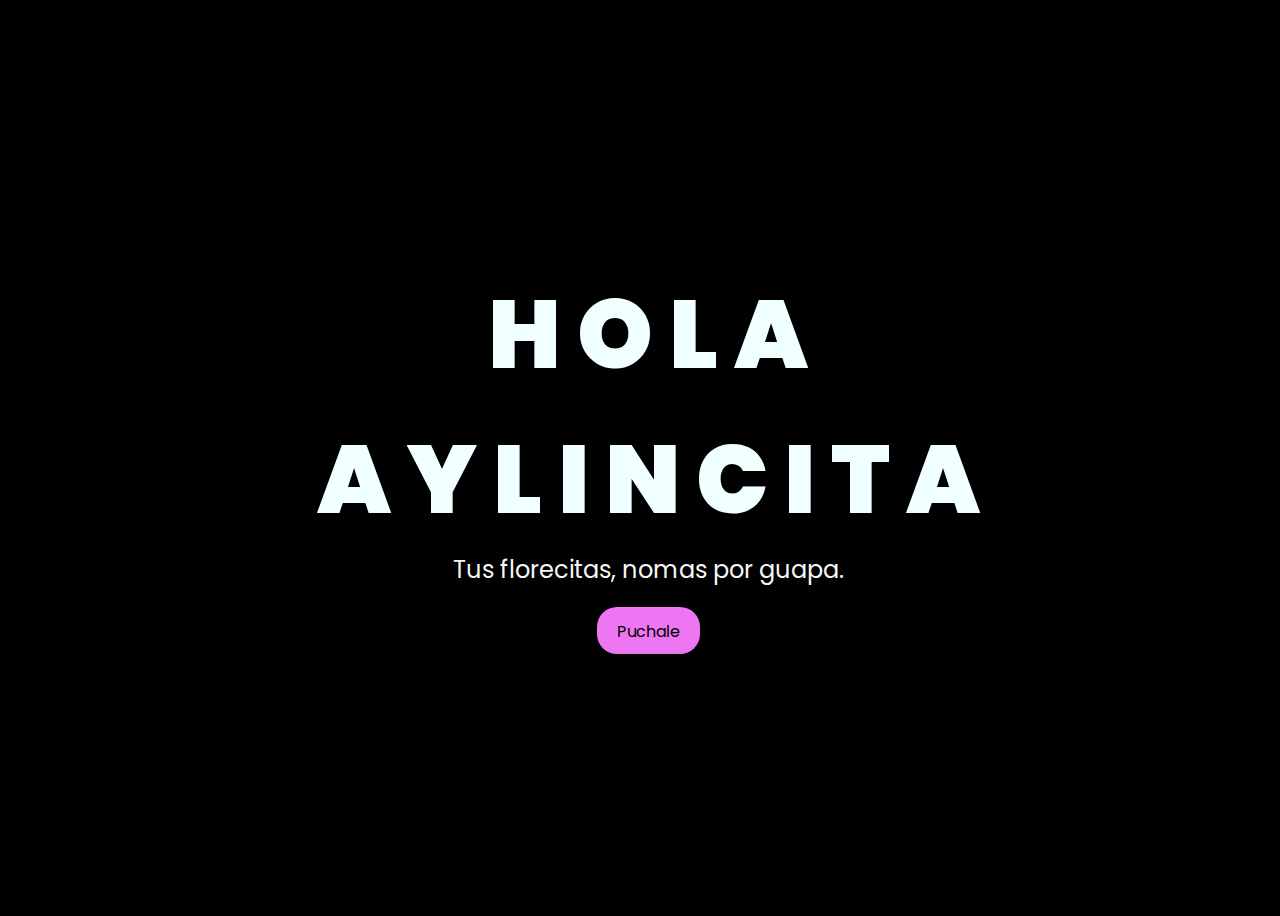
<file: index.html>
<!DOCTYPE html>
<html lang="en">
<head>
    <meta charset="UTF-8">
    <meta http-equiv="X-UA-Compatible" content="IE=edge">
    <meta name="viewport" content="width=device-width, initial-scale=1.0">
    <link rel="stylesheet" href="css/style.css">
    <link rel="icon" href="img/flowers.png" type="image/x-icon">

    <title>FLORES</title>
</head>
<body>
    <div class="greetings">

        <span>H</span>
        <span>O</span>
        <span>L</span>
        <span>A</span>
        
    </div>
    <div class="greetings">
        <span>A</span>
        <span>Y</span>
        <span>L</span>
        <span>I</span>
        <span>N</span>
        <span>C</span>
        <span>I</span>
        <span>T</span>
        <span>A</span>
      
    </div>
    <div class="description">
        <span>Tus florecitas, nomas por guapa.</span>
    </div>
    <div class="button">
        <button>
            <a href="FLORES.html">Puchale</a>
        </button>
        
    </div>
</body>
</html>
</file>
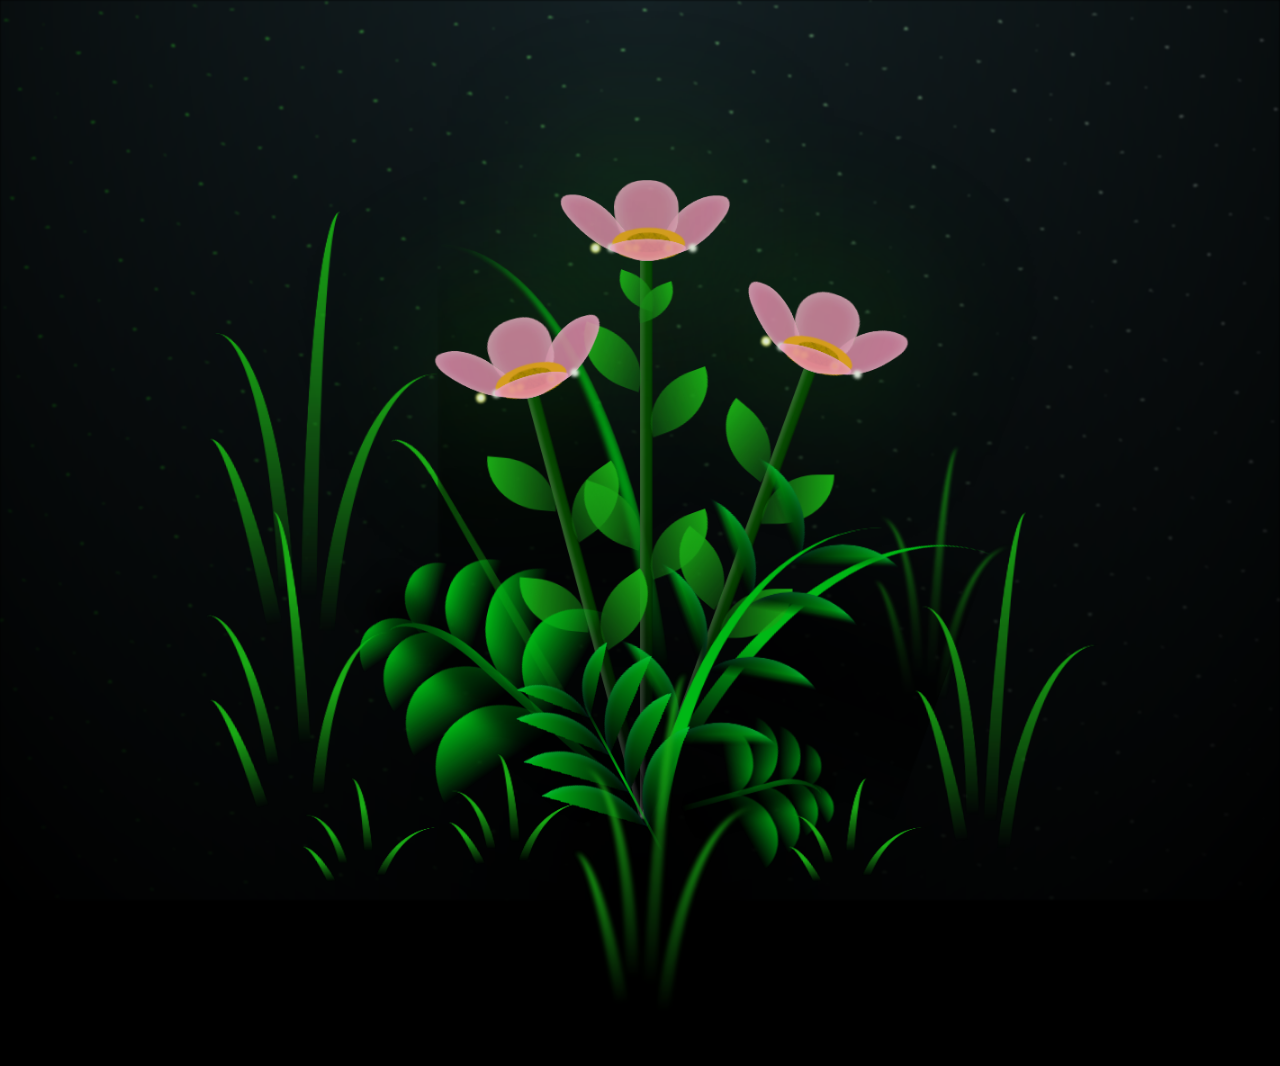
<file: FLORES.html>
<!DOCTYPE html>
<html lang="en">
<head>
    <meta charset="UTF-8">
    <meta http-equiv="X-UA-Compatible" content="IE=edge">
    <meta name="viewport" content="width=device-width, initial-scale=1.0">
    <link rel="stylesheet" href="css/main.css">
    <link rel="icon" href="img/flowers.png" type="image/x-icon">
   
    <title>FLORES</title>
    
</head>

<body class="container">
  <audio src="sound/Floricienta.mp3" autoplay></audio>

    <div class="night"></div>
    <div class="flowers">
      <div class="flower flower--1">
        <div class="flower__leafs flower__leafs--1">
          <div class="flower__leaf flower__leaf--1"></div>
          <div class="flower__leaf flower__leaf--2"></div>
          <div class="flower__leaf flower__leaf--3"></div>
          <div class="flower__leaf flower__leaf--4"></div>
          <div class="flower__white-circle"></div>
  
          <div class="flower__light flower__light--1"></div>
          <div class="flower__light flower__light--2"></div>
          <div class="flower__light flower__light--3"></div>
          <div class="flower__light flower__light--4"></div>
          <div class="flower__light flower__light--5"></div>
          <div class="flower__light flower__light--6"></div>
          <div class="flower__light flower__light--7"></div>
          <div class="flower__light flower__light--8"></div>
  
        </div>
        <div class="flower__line">
          <div class="flower__line__leaf flower__line__leaf--1"></div>
          <div class="flower__line__leaf flower__line__leaf--2"></div>
          <div class="flower__line__leaf flower__line__leaf--3"></div>
          <div class="flower__line__leaf flower__line__leaf--4"></div>
          <div class="flower__line__leaf flower__line__leaf--5"></div>
          <div class="flower__line__leaf flower__line__leaf--6"></div>
        </div>
      </div>
  
      <div class="flower flower--2">
        <div class="flower__leafs flower__leafs--2">
          <div class="flower__leaf flower__leaf--1"></div>
          <div class="flower__leaf flower__leaf--2"></div>
          <div class="flower__leaf flower__leaf--3"></div>
          <div class="flower__leaf flower__leaf--4"></div>
          <div class="flower__white-circle"></div>
  
          <div class="flower__light flower__light--1"></div>
          <div class="flower__light flower__light--2"></div>
          <div class="flower__light flower__light--3"></div>
          <div class="flower__light flower__light--4"></div>
          <div class="flower__light flower__light--5"></div>
          <div class="flower__light flower__light--6"></div>
          <div class="flower__light flower__light--7"></div>
          <div class="flower__light flower__light--8"></div>
  
        </div>
        <div class="flower__line">
          <div class="flower__line__leaf flower__line__leaf--1"></div>
          <div class="flower__line__leaf flower__line__leaf--2"></div>
          <div class="flower__line__leaf flower__line__leaf--3"></div>
          <div class="flower__line__leaf flower__line__leaf--4"></div>
        </div>
      </div>
  
      <div class="flower flower--3">
        <div class="flower__leafs flower__leafs--3">
          <div class="flower__leaf flower__leaf--1"></div>
          <div class="flower__leaf flower__leaf--2"></div>
          <div class="flower__leaf flower__leaf--3"></div>
          <div class="flower__leaf flower__leaf--4"></div>
          <div class="flower__white-circle"></div>
  
          <div class="flower__light flower__light--1"></div>
          <div class="flower__light flower__light--2"></div>
          <div class="flower__light flower__light--3"></div>
          <div class="flower__light flower__light--4"></div>
          <div class="flower__light flower__light--5"></div>
          <div class="flower__light flower__light--6"></div>
          <div class="flower__light flower__light--7"></div>
          <div class="flower__light flower__light--8"></div>
  
        </div>
        <div class="flower__line">
          <div class="flower__line__leaf flower__line__leaf--1"></div>
          <div class="flower__line__leaf flower__line__leaf--2"></div>
          <div class="flower__line__leaf flower__line__leaf--3"></div>
          <div class="flower__line__leaf flower__line__leaf--4"></div>
        </div>
      </div>
  
      <div class="grow-ans" style="--d:1.2s">
        <div class="flower__g-long">
          <div class="flower__g-long__top"></div>
          <div class="flower__g-long__bottom"></div>
        </div>
      </div>
  
      <div class="growing-grass">
        <div class="flower__grass flower__grass--1">
          <div class="flower__grass--top"></div>
          <div class="flower__grass--bottom"></div>
          <div class="flower__grass__leaf flower__grass__leaf--1"></div>
          <div class="flower__grass__leaf flower__grass__leaf--2"></div>
          <div class="flower__grass__leaf flower__grass__leaf--3"></div>
          <div class="flower__grass__leaf flower__grass__leaf--4"></div>
          <div class="flower__grass__leaf flower__grass__leaf--5"></div>
          <div class="flower__grass__leaf flower__grass__leaf--6"></div>
          <div class="flower__grass__leaf flower__grass__leaf--7"></div>
          <div class="flower__grass__leaf flower__grass__leaf--8"></div>
          <div class="flower__grass__overlay"></div>
        </div>
      </div>
  
      <div class="growing-grass">
        <div class="flower__grass flower__grass--2">
          <div class="flower__grass--top"></div>
          <div class="flower__grass--bottom"></div>
          <div class="flower__grass__leaf flower__grass__leaf--1"></div>
          <div class="flower__grass__leaf flower__grass__leaf--2"></div>
          <div class="flower__grass__leaf flower__grass__leaf--3"></div>
          <div class="flower__grass__leaf flower__grass__leaf--4"></div>
          <div class="flower__grass__leaf flower__grass__leaf--5"></div>
          <div class="flower__grass__leaf flower__grass__leaf--6"></div>
          <div class="flower__grass__leaf flower__grass__leaf--7"></div>
          <div class="flower__grass__leaf flower__grass__leaf--8"></div>
          <div class="flower__grass__overlay"></div>
        </div>
      </div>
  
      <div class="grow-ans" style="--d:2.4s">
        <div class="flower__g-right flower__g-right--1">
          <div class="leaf"></div>
        </div>
      </div>
  
      <div class="grow-ans" style="--d:2.8s">
        <div class="flower__g-right flower__g-right--2">
          <div class="leaf"></div>
        </div>
      </div>
  
      <div class="grow-ans" style="--d:2.8s">
        <div class="flower__g-front">
          <div class="flower__g-front__leaf-wrapper flower__g-front__leaf-wrapper--1">
            <div class="flower__g-front__leaf"></div>
          </div>
          <div class="flower__g-front__leaf-wrapper flower__g-front__leaf-wrapper--2">
            <div class="flower__g-front__leaf"></div>
          </div>
          <div class="flower__g-front__leaf-wrapper flower__g-front__leaf-wrapper--3">
            <div class="flower__g-front__leaf"></div>
          </div>
          <div class="flower__g-front__leaf-wrapper flower__g-front__leaf-wrapper--4">
            <div class="flower__g-front__leaf"></div>
          </div>
          <div class="flower__g-front__leaf-wrapper flower__g-front__leaf-wrapper--5">
            <div class="flower__g-front__leaf"></div>
          </div>
          <div class="flower__g-front__leaf-wrapper flower__g-front__leaf-wrapper--6">
            <div class="flower__g-front__leaf"></div>
          </div>
          <div class="flower__g-front__leaf-wrapper flower__g-front__leaf-wrapper--7">
            <div class="flower__g-front__leaf"></div>
          </div>
          <div class="flower__g-front__leaf-wrapper flower__g-front__leaf-wrapper--8">
            <div class="flower__g-front__leaf"></div>
          </div>
          <div class="flower__g-front__line"></div>
        </div>
      </div>
  
      <div class="grow-ans" style="--d:3.2s">
        <div class="flower__g-fr">
          <div class="leaf"></div>
          <div class="flower__g-fr__leaf flower__g-fr__leaf--1"></div>
          <div class="flower__g-fr__leaf flower__g-fr__leaf--2"></div>
          <div class="flower__g-fr__leaf flower__g-fr__leaf--3"></div>
          <div class="flower__g-fr__leaf flower__g-fr__leaf--4"></div>
          <div class="flower__g-fr__leaf flower__g-fr__leaf--5"></div>
          <div class="flower__g-fr__leaf flower__g-fr__leaf--6"></div>
          <div class="flower__g-fr__leaf flower__g-fr__leaf--7"></div>
          <div class="flower__g-fr__leaf flower__g-fr__leaf--8"></div>
        </div>
      </div>
  
      <div class="long-g long-g--0">
        <div class="grow-ans" style="--d:3s">
          <div class="leaf leaf--0"></div>
        </div>
        <div class="grow-ans" style="--d:2.2s">
          <div class="leaf leaf--1"></div>
        </div>
        <div class="grow-ans" style="--d:3.4s">
          <div class="leaf leaf--2"></div>
        </div>
        <div class="grow-ans" style="--d:3.6s">
          <div class="leaf leaf--3"></div>
        </div>
      </div>
  
      <div class="long-g long-g--1">
        <div class="grow-ans" style="--d:3.6s">
          <div class="leaf leaf--0"></div>
        </div>
        <div class="grow-ans" style="--d:3.8s">
          <div class="leaf leaf--1"></div>
        </div>
        <div class="grow-ans" style="--d:4s">
          <div class="leaf leaf--2"></div>
        </div>
        <div class="grow-ans" style="--d:4.2s">
          <div class="leaf leaf--3"></div>
        </div>
      </div>
  
      <div class="long-g long-g--2">
        <div class="grow-ans" style="--d:4s">
          <div class="leaf leaf--0"></div>
        </div>
        <div class="grow-ans" style="--d:4.2s">
          <div class="leaf leaf--1"></div>
        </div>
        <div class="grow-ans" style="--d:4.4s">
          <div class="leaf leaf--2"></div>
        </div>
        <div class="grow-ans" style="--d:4.6s">
          <div class="leaf leaf--3"></div>
        </div>
      </div>
  
      <div class="long-g long-g--3">
        <div class="grow-ans" style="--d:4s">
          <div class="leaf leaf--0"></div>
        </div>
        <div class="grow-ans" style="--d:4.2s">
          <div class="leaf leaf--1"></div>
        </div>
        <div class="grow-ans" style="--d:3s">
          <div class="leaf leaf--2"></div>
        </div>
        <div class="grow-ans" style="--d:3.6s">
          <div class="leaf leaf--3"></div>
        </div>
      </div>
  
      <div class="long-g long-g--4">
        <div class="grow-ans" style="--d:4s">
          <div class="leaf leaf--0"></div>
        </div>
        <div class="grow-ans" style="--d:4.2s">
          <div class="leaf leaf--1"></div>
        </div>
        <div class="grow-ans" style="--d:3s">
          <div class="leaf leaf--2"></div>
        </div>
        <div class="grow-ans" style="--d:3.6s">
          <div class="leaf leaf--3"></div>
        </div>
      </div>
  
      <div class="long-g long-g--5">
        <div class="grow-ans" style="--d:4s">
          <div class="leaf leaf--0"></div>
        </div>
        <div class="grow-ans" style="--d:4.2s">
          <div class="leaf leaf--1"></div>
        </div>
        <div class="grow-ans" style="--d:3s">
          <div class="leaf leaf--2"></div>
        </div>
        <div class="grow-ans" style="--d:3.6s">
          <div class="leaf leaf--3"></div>
        </div>
      </div>
  
      <div class="long-g long-g--6">
        <div class="grow-ans" style="--d:4.2s">
          <div class="leaf leaf--0"></div>
        </div>
        <div class="grow-ans" style="--d:4.4s">
          <div class="leaf leaf--1"></div>
        </div>
        <div class="grow-ans" style="--d:4.6s">
          <div class="leaf leaf--2"></div>
        </div>
        <div class="grow-ans" style="--d:4.8s">
          <div class="leaf leaf--3"></div>
        </div>
      </div>
  
      <div class="long-g long-g--7">
        <div class="grow-ans" style="--d:3s">
          <div class="leaf leaf--0"></div>
        </div>
        <div class="grow-ans" style="--d:3.2s">
          <div class="leaf leaf--1"></div>
        </div>
        <div class="grow-ans" style="--d:3.5s">
          <div class="leaf leaf--2"></div>
        </div>
        <div class="grow-ans" style="--d:3.6s">
          <div class="leaf leaf--3"></div>
        </div>
      </div>
    </div>
    <script src="main.js"></script>
  </body>
</html>
</file>
<file: css/style.css>
@import url('https://fonts.googleapis.com/css2?family=Poppins:ital,wght@0,500;1,900&display=swap');
*{
    font-family: 'Poppins',cursive;
}
body{
    color: azure;
    width: 100%;
    height: 100vh;
    display: flex;
    flex-direction: column;
    align-items: center;
    justify-content: center;
    background-color: black;
}
.greetings{
    font-size: 6rem;
    font-weight: 900;
}
.greetings > span{
    animation: glow 2.5s ease-in-out infinite;
}
@keyframes glow{
    0%, 100%{
        color: #fff;
        text-shadow: 0 0 12px #e181ac, 0 0 50px #e181ac, 0 0 100px #e181ac;
    }
    10%, 90%{
        color: #696565;
        text-shadow: none;
    }
}
.greetings > span:nth-child(2){
    animation-delay: .2s ;
}
.greetings > span:nth-child(3){
    animation-delay: .4s ;
}
.greetings > span:nth-child(4){
    animation-delay: .6s;
}
.greetings > span:nth-child(5){
    animation-delay: .8s;
}

.description{
    font-size: 1.5rem;
    margin-bottom: 20px;
}

.button a{
    text-decoration: none;
    font-size: 1rem;
    color: #111;
}

@media screen and (max-width:574px){
    .greetings{
        display: block;
        font-size: 3rem;
        font-weight: 500;
        text-align: center;
    }
    .description{
        font-size: 1rem;
    }
    
    .button a{
        font-size: .5rem;
    }
}

.description{
    color: #f6f6f6;
}

/* Estilo para el botón */
.button button {
    background-color: rgb(237, 119, 243); /* Fondo amarillo */
    border: none; /* Sin bordes */
    padding: 10px 20px; /* Ajusta el relleno según tu preferencia */
    font-size: 18px; /* Tamaño de fuente */
    cursor: pointer;
    position: relative; /* Necesario para el resplandor */
    border-radius: 20px; /* Esquinas redondeadas */
    transition: background-color 0.3s ease-in-out; /* Transición suave para el color de fondo */
  }
  
  /* Estilo para el enlace dentro del botón */
  .button button a {
    text-decoration: none; /* Elimina el subrayado del enlace */
    color: inherit; /* Hereda el color del texto del botón */
  }
  
  /* Efecto de resplandor al pasar el cursor sobre el botón */
  .button button:hover {
    background-color: rgb(195, 36, 147); /* Cambia el color de fondo al pasar el mouse a naranja */
    box-shadow: 0 0 10px rgb(228, 126, 216), 0 0 20px rgb(228, 126, 216, 0 0 30px rgb(228, 126, 216; /* Efecto de resplandor amarillo */
  }
</file>
<file: css/main.css>
*,
*::after,
*::before {
  padding: 0;
  margin: 0;
  box-sizing: border-box;
}

:root {
  --dark-color: #000;
}

body {
  display: flex;
  align-items: flex-end;
  justify-content: center;
  min-height: 100vh;
  background-color: var(--dark-color);
  overflow: hidden;
  perspective: 1000px;
}

.night {
  position: fixed;
  left: 50%;
  top: 0;
  transform: translateX(-50%);
  width: 100%;
  height: 100%;
  filter: blur(0.1vmin);
  background-image: radial-gradient(ellipse at top, transparent 0%, var(--dark-color)), 
  radial-gradient(ellipse at bottom, var(--dark-color), rgba(145, 233, 255, 0.2)), 
  repeating-linear-gradient(220deg, rgb(0, 0, 0) 0px, rgb(0, 0, 0) 19px, transparent 19px, 
  transparent 22px), repeating-linear-gradient(189deg, rgb(0, 0, 0) 0px, rgb(0, 0, 0) 19px, 
  transparent 19px, transparent 22px), repeating-linear-gradient(148deg, rgb(0, 0, 0) 0px, 
  rgb(0, 0, 0) 19px, transparent 19px, transparent 22px), linear-gradient(90deg, rgb(21, 255, 0), 
  rgb(240, 240, 240));
}

.flowers {
  position: relative;
  transform: scale(0.9);
}

.flower {
  position: absolute;
  bottom: 10vmin;
  transform-origin: bottom center;
  z-index: 10;
  --fl-speed: 0.8s;
}
.flower--1 {
  -webkit-animation: moving-flower-1 4s linear infinite;
          animation: moving-flower-1 4s linear infinite;
}
.flower--1 .flower__line {
  height: 70vmin;
  -webkit-animation-delay: 0.3s;
          animation-delay: 0.3s;
}
.flower--1 .flower__line__leaf--1 {
  -webkit-animation: blooming-leaf-right var(--fl-speed) 1.6s backwards;
          animation: blooming-leaf-right var(--fl-speed) 1.6s backwards;
}
.flower--1 .flower__line__leaf--2 {
  -webkit-animation: blooming-leaf-right var(--fl-speed) 1.4s backwards;
          animation: blooming-leaf-right var(--fl-speed) 1.4s backwards;
}
.flower--1 .flower__line__leaf--3 {
  -webkit-animation: blooming-leaf-left var(--fl-speed) 1.2s backwards;
          animation: blooming-leaf-left var(--fl-speed) 1.2s backwards;
}
.flower--1 .flower__line__leaf--4 {
  -webkit-animation: blooming-leaf-left var(--fl-speed) 1s backwards;
          animation: blooming-leaf-left var(--fl-speed) 1s backwards;
}
.flower--1 .flower__line__leaf--5 {
  -webkit-animation: blooming-leaf-right var(--fl-speed) 1.8s backwards;
          animation: blooming-leaf-right var(--fl-speed) 1.8s backwards;
}
.flower--1 .flower__line__leaf--6 {
  -webkit-animation: blooming-leaf-left var(--fl-speed) 2s backwards;
          animation: blooming-leaf-left var(--fl-speed) 2s backwards;
}
.flower--2 {
  left: 50%;
  transform: rotate(20deg);
  -webkit-animation: moving-flower-2 4s linear infinite;
          animation: moving-flower-2 4s linear infinite;
}
.flower--2 .flower__line {
  height: 60vmin;
  -webkit-animation-delay: 0.6s;
          animation-delay: 0.6s;
}
.flower--2 .flower__line__leaf--1 {
  -webkit-animation: blooming-leaf-right var(--fl-speed) 1.9s backwards;
          animation: blooming-leaf-right var(--fl-speed) 1.9s backwards;
}
.flower--2 .flower__line__leaf--2 {
  -webkit-animation: blooming-leaf-right var(--fl-speed) 1.7s backwards;
          animation: blooming-leaf-right var(--fl-speed) 1.7s backwards;
}
.flower--2 .flower__line__leaf--3 {
  -webkit-animation: blooming-leaf-left var(--fl-speed) 1.5s backwards;
          animation: blooming-leaf-left var(--fl-speed) 1.5s backwards;
}
.flower--2 .flower__line__leaf--4 {
  -webkit-animation: blooming-leaf-left var(--fl-speed) 1.3s backwards;
          animation: blooming-leaf-left var(--fl-speed) 1.3s backwards;
}
.flower--3 {
  left: 50%;
  transform: rotate(-15deg);
  -webkit-animation: moving-flower-3 4s linear infinite;
          animation: moving-flower-3 4s linear infinite;
}
.flower--3 .flower__line {
  -webkit-animation-delay: 0.9s;
          animation-delay: 0.9s;
}
.flower--3 .flower__line__leaf--1 {
  -webkit-animation: blooming-leaf-right var(--fl-speed) 2.5s backwards;
          animation: blooming-leaf-right var(--fl-speed) 2.5s backwards;
}
.flower--3 .flower__line__leaf--2 {
  -webkit-animation: blooming-leaf-right var(--fl-speed) 2.3s backwards;
          animation: blooming-leaf-right var(--fl-speed) 2.3s backwards;
}
.flower--3 .flower__line__leaf--3 {
  -webkit-animation: blooming-leaf-left var(--fl-speed) 2.1s backwards;
          animation: blooming-leaf-left var(--fl-speed) 2.1s backwards;
}
.flower--3 .flower__line__leaf--4 {
  -webkit-animation: blooming-leaf-left var(--fl-speed) 1.9s backwards;
          animation: blooming-leaf-left var(--fl-speed) 1.9s backwards;
}
.flower__leafs {
  position: relative;
  -webkit-animation: blooming-flower 2s backwards;
          animation: blooming-flower 2s backwards;
}
.flower__leafs--1 {
  -webkit-animation-delay: 1.1s;
          animation-delay: 1.1s;
}
.flower__leafs--2 {
  -webkit-animation-delay: 1.4s;
          animation-delay: 1.4s;
}
.flower__leafs--3 {
  -webkit-animation-delay: 1.7s;
          animation-delay: 1.7s;
}
.flower__leafs::after {
  content: "";
  position: absolute;
  left: 0;
  top: 0;
  transform: translate(-50%, -100%);
  width: 8vmin;
  height: 8vmin;
  background-color: #1aaa15;
  filter: blur(10vmin);
}
.flower__leaf {
  position: absolute;
  bottom: 0;
  left: 50%;
  width: 8vmin;
  height: 11vmin;
  border-radius: 51% 49% 47% 53%/44% 45% 55% 69%;
  background-color: #1aaa15;
  background-image: linear-gradient(to top, #e181ac, #e181ac);
  transform-origin: bottom center;
  opacity: 0.9;
  box-shadow: inset 0 0 2vmin rgba(255, 255, 255, 0.5);
}
.flower__leaf--1 {
  transform: translate(-10%, 1%) rotateY(40deg) rotateX(-50deg);
}
.flower__leaf--2 {
  transform: translate(-50%, -4%) rotateX(40deg);
}
.flower__leaf--3 {
  transform: translate(-90%, 0%) rotateY(45deg) rotateX(50deg);
}
.flower__leaf--4 {
  width: 8vmin;
  height: 8vmin;
  transform-origin: bottom left;
  border-radius: 4vmin 10vmin 4vmin 4vmin;
  transform: translate(0%, 18%) rotateX(70deg) rotate(-43deg);
  background-image: linear-gradient(to top, #e181ac, #e181ac);
  z-index: 1;
  opacity: 0.8;
}
.flower__white-circle {
  position: absolute;
  left: -3.5vmin;
  top: -3vmin;
  width: 9vmin;
  height: 4vmin;
  border-radius: 50%;
  background-color: #e99c1f;
}
.flower__white-circle::after {
  content: "";
  position: absolute;
  left: 50%;
  top: 45%;
  transform: translate(-50%, -50%);
  width: 60%;
  height: 60%;
  border-radius: inherit;
  background-image: repeating-linear-gradient(135deg, rgba(0, 0, 0, 0.03) 0px, 
  rgba(0, 0, 0, 0.03) 1px, transparent 1px, transparent 12px), repeating-linear-gradient(45deg, 
  rgba(0, 0, 0, 0.03) 0px, rgba(0, 0, 0, 0.03) 1px, transparent 1px, transparent 12px), 
  repeating-linear-gradient(67.5deg, rgba(0, 0, 0, 0.03) 0px, rgba(0, 0, 0, 0.03) 1px, 
  transparent 1px, transparent 12px), repeating-linear-gradient(135deg, rgba(0, 0, 0, 0.03) 0px, 
  rgba(0, 0, 0, 0.03) 1px, transparent 1px, transparent 12px), repeating-linear-gradient(45deg, 
  rgba(0, 0, 0, 0.03) 0px, rgba(0, 0, 0, 0.03) 1px, transparent 1px, transparent 12px), 
  repeating-linear-gradient(112.5deg, rgba(0, 0, 0, 0.03) 0px, rgba(0, 0, 0, 0.03) 1px, 
  transparent 1px, transparent 12px), repeating-linear-gradient(112.5deg, rgba(0, 0, 0, 0.03) 0px, 
  rgba(0, 0, 0, 0.03) 1px, transparent 1px, transparent 12px), repeating-linear-gradient(45deg, 
  rgba(0, 0, 0, 0.03) 0px, rgba(0, 0, 0, 0.03) 1px, transparent 1px, transparent 12px), 
  repeating-linear-gradient(22.5deg, rgba(0, 0, 0, 0.03) 0px, rgba(0, 0, 0, 0.03) 1px, 
  transparent 1px, transparent 12px), repeating-linear-gradient(45deg, rgba(0, 0, 0, 0.03) 0px, 
  rgba(0, 0, 0, 0.03) 1px, transparent 1px, transparent 12px), repeating-linear-gradient(22.5deg, 
  rgba(0, 0, 0, 0.03) 0px, rgba(0, 0, 0, 0.03) 1px, transparent 1px, transparent 12px), 
  repeating-linear-gradient(135deg, rgba(0, 0, 0, 0.03) 0px, rgba(0, 0, 0, 0.03) 1px, 
  transparent 1px, transparent 12px), repeating-linear-gradient(157.5deg, rgba(0, 0, 0, 0.03) 0px, 
  rgba(0, 0, 0, 0.03) 1px, transparent 1px, transparent 12px), repeating-linear-gradient(67.5deg, 
  rgba(0, 0, 0, 0.03) 0px, rgba(0, 0, 0, 0.03) 1px, transparent 1px, transparent 12px), 
  repeating-linear-gradient(67.5deg, rgba(0, 0, 0, 0.03) 0px, rgba(0, 0, 0, 0.03) 1px, 
  transparent 1px, transparent 12px), linear-gradient(90deg, rgb(190, 133, 0), rgb(190, 133, 0));
}
.flower__line {
  height: 55vmin;
  width: 1.5vmin;
  background-image: linear-gradient(to left, rgba(0, 0, 0, 0.2), transparent, 
  rgba(255, 255, 255, 0.2)), linear-gradient(to top, transparent 10%, #064600, #064600);
  box-shadow: inset 0 0 2px rgba(0, 0, 0, 0.5);
  -webkit-animation: grow-flower-tree 4s backwards;
          animation: grow-flower-tree 4s backwards;
}
.flower__line__leaf {
  --w: 7vmin;
  --h: calc(var(--w) + 2vmin);
  position: absolute;
  top: 20%;
  left: 90%;
  width: var(--w);
  height: var(--h);
  border-top-right-radius: var(--h);
  border-bottom-left-radius: var(--h);
  background-image: linear-gradient(to top, rgba(20, 122, 20, 0.4), #1aaa15);
}
.flower__line__leaf--1 {
  transform: rotate(70deg) rotateY(30deg);
}
.flower__line__leaf--2 {
  top: 45%;
  transform: rotate(70deg) rotateY(30deg);
}
.flower__line__leaf--3, .flower__line__leaf--4, .flower__line__leaf--6 {
  border-top-right-radius: 0;
  border-bottom-left-radius: 0;
  border-top-left-radius: var(--h);
  border-bottom-right-radius: var(--h);
  left: -460%;
  top: 12%;
  transform: rotate(-70deg) rotateY(30deg);
}
.flower__line__leaf--4 {
  top: 40%;
}
.flower__line__leaf--5 {
  top: 0;
  transform-origin: left;
  transform: rotate(70deg) rotateY(30deg) scale(0.6);
}
.flower__line__leaf--6 {
  top: -2%;
  left: -450%;
  transform-origin: right;
  transform: rotate(-70deg) rotateY(30deg) scale(0.6);
}
.flower__light {
  position: absolute;
  bottom: 0vmin;
  width: 1vmin;
  height: 1vmin;
  background-color: rgb(255, 251, 0);
  border-radius: 50%;
  filter: blur(0.2vmin);
  -webkit-animation: light-ans 4s linear infinite backwards;
          animation: light-ans 4s linear infinite backwards;
}
.flower__light:nth-child(odd) {
  background-color: #eeedea;
}
.flower__light--1 {
  left: -2vmin;
  -webkit-animation-delay: 1s;
          animation-delay: 1s;
}
.flower__light--2 {
  left: 3vmin;
  -webkit-animation-delay: 0.5s;
          animation-delay: 0.5s;
}
.flower__light--3 {
  left: -6vmin;
  -webkit-animation-delay: 0.3s;
          animation-delay: 0.3s;
}
.flower__light--4 {
  left: 6vmin;
  -webkit-animation-delay: 0.9s;
          animation-delay: 0.9s;
}
.flower__light--5 {
  left: -1vmin;
  -webkit-animation-delay: 1.5s;
          animation-delay: 1.5s;
}
.flower__light--6 {
  left: -4vmin;
  -webkit-animation-delay: 3s;
          animation-delay: 3s;
}
.flower__light--7 {
  left: 3vmin;
  -webkit-animation-delay: 2s;
          animation-delay: 2s;
}
.flower__light--8 {
  left: -6vmin;
  -webkit-animation-delay: 3.5s;
          animation-delay: 3.5s;
}
.flower__grass {
  --c: #00b815;
  --line-w: 1.5vmin;
  position: absolute;
  bottom: 12vmin;
  left: -7vmin;
  display: flex;
  flex-direction: column;
  align-items: flex-end;
  z-index: 20;
  transform-origin: bottom center;
  transform: rotate(-48deg) rotateY(40deg);
}
.flower__grass--1 {
  -webkit-animation: moving-grass 2s linear infinite;
          animation: moving-grass 2s linear infinite;
}
.flower__grass--2 {
  left: 2vmin;
  bottom: 10vmin;
  transform: scale(0.5) rotate(75deg) rotateX(10deg) rotateY(-200deg);
  opacity: 0.8;
  z-index: 0;
  -webkit-animation: moving-grass--2 1.5s linear infinite;
          animation: moving-grass--2 1.5s linear infinite;
}
.flower__grass--top {
  width: 7vmin;
  height: 10vmin;
  border-top-right-radius: 100%;
  border-right: var(--line-w) solid var(--c);
  transform-origin: bottom center;
  transform: rotate(-2deg);
}
.flower__grass--bottom {
  margin-top: -2px;
  width: var(--line-w);
  height: 25vmin;
  background-image: linear-gradient(to top, transparent, var(--c));
}
.flower__grass__leaf {
  --size: 10vmin;
  position: absolute;
  width: calc(var(--size) * 2.1);
  height: var(--size);
  border-top-left-radius: var(--size);
  border-top-right-radius: var(--size);
  background-image: linear-gradient(to top, transparent, transparent 30%, var(--c));
  z-index: 100;
}
.flower__grass__leaf--1 {
  top: -6%;
  left: 30%;
  --size: 6vmin;
  transform: rotate(-20deg);
  -webkit-animation: growing-grass-ans--1 2s 2.6s backwards;
          animation: growing-grass-ans--1 2s 2.6s backwards;
}
@-webkit-keyframes growing-grass-ans--1 {
  0% {
    transform-origin: bottom left;
    transform: rotate(-20deg) scale(0);
  }
}
@keyframes growing-grass-ans--1 {
  0% {
    transform-origin: bottom left;
    transform: rotate(-20deg) scale(0);
  }
}
.flower__grass__leaf--2 {
  top: -5%;
  left: -110%;
  --size: 6vmin;
  transform: rotate(10deg);
  -webkit-animation: growing-grass-ans--2 2s 2.4s linear backwards;
          animation: growing-grass-ans--2 2s 2.4s linear backwards;
}
@-webkit-keyframes growing-grass-ans--2 {
  0% {
    transform-origin: bottom right;
    transform: rotate(10deg) scale(0);
  }
}
@keyframes growing-grass-ans--2 {
  0% {
    transform-origin: bottom right;
    transform: rotate(10deg) scale(0);
  }
}
.flower__grass__leaf--3 {
  top: 5%;
  left: 60%;
  --size: 8vmin;
  transform: rotate(-18deg) rotateX(-20deg);
  -webkit-animation: growing-grass-ans--3 2s 2.2s linear backwards;
          animation: growing-grass-ans--3 2s 2.2s linear backwards;
}
@-webkit-keyframes growing-grass-ans--3 {
  0% {
    transform-origin: bottom left;
    transform: rotate(-18deg) rotateX(-20deg) scale(0);
  }
}
@keyframes growing-grass-ans--3 {
  0% {
    transform-origin: bottom left;
    transform: rotate(-18deg) rotateX(-20deg) scale(0);
  }
}
.flower__grass__leaf--4 {
  top: 6%;
  left: -135%;
  --size: 8vmin;
  transform: rotate(2deg);
  -webkit-animation: growing-grass-ans--4 2s 2s linear backwards;
          animation: growing-grass-ans--4 2s 2s linear backwards;
}
@-webkit-keyframes growing-grass-ans--4 {
  0% {
    transform-origin: bottom right;
    transform: rotate(2deg) scale(0);
  }
}
@keyframes growing-grass-ans--4 {
  0% {
    transform-origin: bottom right;
    transform: rotate(2deg) scale(0);
  }
}
.flower__grass__leaf--5 {
  top: 20%;
  left: 60%;
  --size: 10vmin;
  transform: rotate(-24deg) rotateX(-20deg);
  -webkit-animation: growing-grass-ans--5 2s 1.8s linear backwards;
          animation: growing-grass-ans--5 2s 1.8s linear backwards;
}
@-webkit-keyframes growing-grass-ans--5 {
  0% {
    transform-origin: bottom left;
    transform: rotate(-24deg) rotateX(-20deg) scale(0);
  }
}
@keyframes growing-grass-ans--5 {
  0% {
    transform-origin: bottom left;
    transform: rotate(-24deg) rotateX(-20deg) scale(0);
  }
}
.flower__grass__leaf--6 {
  top: 22%;
  left: -180%;
  --size: 10vmin;
  transform: rotate(10deg);
  -webkit-animation: growing-grass-ans--6 2s 1.6s linear backwards;
          animation: growing-grass-ans--6 2s 1.6s linear backwards;
}
@-webkit-keyframes growing-grass-ans--6 {
  0% {
    transform-origin: bottom right;
    transform: rotate(10deg) scale(0);
  }
}
@keyframes growing-grass-ans--6 {
  0% {
    transform-origin: bottom right;
    transform: rotate(10deg) scale(0);
  }
}
.flower__grass__leaf--7 {
  top: 39%;
  left: 70%;
  --size: 10vmin;
  transform: rotate(-10deg);
  -webkit-animation: growing-grass-ans--7 2s 1.4s linear backwards;
          animation: growing-grass-ans--7 2s 1.4s linear backwards;
}
@-webkit-keyframes growing-grass-ans--7 {
  0% {
    transform-origin: bottom left;
    transform: rotate(-10deg) scale(0);
  }
}
@keyframes growing-grass-ans--7 {
  0% {
    transform-origin: bottom left;
    transform: rotate(-10deg) scale(0);
  }
}
.flower__grass__leaf--8 {
  top: 40%;
  left: -215%;
  --size: 11vmin;
  transform: rotate(10deg);
  -webkit-animation: growing-grass-ans--8 2s 1.2s linear backwards;
          animation: growing-grass-ans--8 2s 1.2s linear backwards;
}
@-webkit-keyframes growing-grass-ans--8 {
  0% {
    transform-origin: bottom right;
    transform: rotate(10deg) scale(0);
  }
}
@keyframes growing-grass-ans--8 {
  0% {
    transform-origin: bottom right;
    transform: rotate(10deg) scale(0);
  }
}
.flower__grass__overlay {
  position: absolute;
  top: -10%;
  right: 0%;
  width: 100%;
  height: 100%;
  background-color: rgba(0, 0, 0, 0.6);
  filter: blur(1.5vmin);
  z-index: 100;
}
.flower__g-long {
  --w: 2vmin;
  --h: 6vmin;
  --c: #1aaa15;
  position: absolute;
  bottom: 10vmin;
  left: -3vmin;
  transform-origin: bottom center;
  transform: rotate(-30deg) rotateY(-20deg);
  display: flex;
  flex-direction: column;
  align-items: flex-end;
  -webkit-animation: flower-g-long-ans 3s linear infinite;
          animation: flower-g-long-ans 3s linear infinite;
}
@-webkit-keyframes flower-g-long-ans {
  0%, 100% {
    transform: rotate(-30deg) rotateY(-20deg);
  }
  50% {
    transform: rotate(-32deg) rotateY(-20deg);
  }
}
@keyframes flower-g-long-ans {
  0%, 100% {
    transform: rotate(-30deg) rotateY(-20deg);
  }
  50% {
    transform: rotate(-32deg) rotateY(-20deg);
  }
}
.flower__g-long__top {
  top: calc(var(--h) * -1);
  width: calc(var(--w) + 1vmin);
  height: var(--h);
  border-top-right-radius: 100%;
  border-right: 0.7vmin solid var(--c);
  transform: translate(-0.7vmin, 1vmin);
}
.flower__g-long__bottom {
  width: var(--w);
  height: 50vmin;
  transform-origin: bottom center;
  background-image: linear-gradient(to top, transparent 30%, var(--c));
  box-shadow: inset 0 0 2px rgba(0, 0, 0, 0.5);
  -webkit-clip-path: polygon(35% 0, 65% 1%, 100% 100%, 0% 100%);
          clip-path: polygon(35% 0, 65% 1%, 100% 100%, 0% 100%);
}
.flower__g-right {
  position: absolute;
  bottom: 6vmin;
  left: -2vmin;
  transform-origin: bottom left;
  transform: rotate(20deg);
}
.flower__g-right .leaf {
  width: 30vmin;
  height: 50vmin;
  border-top-left-radius: 100%;
  border-left: 2vmin solid #00b815;
  background-image: linear-gradient(to bottom, transparent, var(--dark-color) 60%);
  -webkit-mask-image: linear-gradient(to top, transparent 30%, #00b815 60%);
}
.flower__g-right--1 {
  -webkit-animation: flower-g-right-ans 2.5s linear infinite;
          animation: flower-g-right-ans 2.5s linear infinite;
}
.flower__g-right--2 {
  left: 5vmin;
  transform: rotateY(-180deg);
  -webkit-animation: flower-g-right-ans--2 3s linear infinite;
          animation: flower-g-right-ans--2 3s linear infinite;
}
.flower__g-right--2 .leaf {
  height: 75vmin;
  filter: blur(0.3vmin);
  opacity: 0.8;
}
@-webkit-keyframes flower-g-right-ans {
  0%, 100% {
    transform: rotate(20deg);
  }
  50% {
    transform: rotate(24deg) rotateX(-20deg);
  }
}
@keyframes flower-g-right-ans {
  0%, 100% {
    transform: rotate(20deg);
  }
  50% {
    transform: rotate(24deg) rotateX(-20deg);
  }
}
@-webkit-keyframes flower-g-right-ans--2 {
  0%, 100% {
    transform: rotateY(-180deg) rotate(0deg) rotateX(-20deg);
  }
  50% {
    transform: rotateY(-180deg) rotate(6deg) rotateX(-20deg);
  }
}
@keyframes flower-g-right-ans--2 {
  0%, 100% {
    transform: rotateY(-180deg) rotate(0deg) rotateX(-20deg);
  }
  50% {
    transform: rotateY(-180deg) rotate(6deg) rotateX(-20deg);
  }
}
.flower__g-front {
  position: absolute;
  bottom: 6vmin;
  left: 2.5vmin;
  z-index: 100;
  transform-origin: bottom center;
  transform: rotate(-28deg) rotateY(30deg) scale(1.04);
  -webkit-animation: flower__g-front-ans 2s linear infinite;
          animation: flower__g-front-ans 2s linear infinite;
}
@-webkit-keyframes flower__g-front-ans {
  0%, 100% {
    transform: rotate(-28deg) rotateY(30deg) scale(1.04);
  }
  50% {
    transform: rotate(-35deg) rotateY(40deg) scale(1.04);
  }
}
@keyframes flower__g-front-ans {
  0%, 100% {
    transform: rotate(-28deg) rotateY(30deg) scale(1.04);
  }
  50% {
    transform: rotate(-35deg) rotateY(40deg) scale(1.04);
  }
}
.flower__g-front__line {
  width: 0.3vmin;
  height: 20vmin;
  background-image: linear-gradient(to top, transparent, #00b815, transparent 100%);
  position: relative;
}
.flower__g-front__leaf-wrapper {
  position: absolute;
  top: 0;
  left: 0;
  transform-origin: bottom left;
  transform: rotate(10deg);
}
.flower__g-front__leaf-wrapper:nth-child(even) {
  left: 0vmin;
  transform: rotateY(-180deg) rotate(5deg);
  -webkit-animation: flower__g-front__leaf-left-ans 1s ease-in backwards;
          animation: flower__g-front__leaf-left-ans 1s ease-in backwards;
}
.flower__g-front__leaf-wrapper:nth-child(odd) {
  -webkit-animation: flower__g-front__leaf-ans 1s ease-in backwards;
          animation: flower__g-front__leaf-ans 1s ease-in backwards;
}
.flower__g-front__leaf-wrapper--1 {
  top: -8vmin;
  transform: scale(0.7);
  -webkit-animation: flower__g-front__leaf-ans 1s 5.5s ease-in backwards !important;
          animation: flower__g-front__leaf-ans 1s 5.5s ease-in backwards !important;
}
.flower__g-front__leaf-wrapper--2 {
  top: -8vmin;
  transform: rotateY(-180deg) scale(0.7) !important;
  -webkit-animation: flower__g-front__leaf-left-ans-2 1s 4.6s ease-in backwards !important;
          animation: flower__g-front__leaf-left-ans-2 1s 4.6s ease-in backwards !important;
}
.flower__g-front__leaf-wrapper--3 {
  top: -3vmin;
  -webkit-animation: flower__g-front__leaf-ans 1s 4.6s ease-in backwards;
          animation: flower__g-front__leaf-ans 1s 4.6s ease-in backwards;
}
.flower__g-front__leaf-wrapper--4 {
  top: -3vmin;
  transform: rotateY(-180deg) scale(0.9) !important;
  -webkit-animation: flower__g-front__leaf-left-ans-2 1s 4.6s ease-in backwards !important;
          animation: flower__g-front__leaf-left-ans-2 1s 4.6s ease-in backwards !important;
}
@-webkit-keyframes flower__g-front__leaf-left-ans-2 {
  0% {
    transform: rotateY(-180deg) scale(0);
  }
}
@keyframes flower__g-front__leaf-left-ans-2 {
  0% {
    transform: rotateY(-180deg) scale(0);
  }
}
.flower__g-front__leaf-wrapper--5, .flower__g-front__leaf-wrapper--6 {
  top: 2vmin;
}
.flower__g-front__leaf-wrapper--7, .flower__g-front__leaf-wrapper--8 {
  top: 6.5vmin;
}
.flower__g-front__leaf-wrapper--2 {
  -webkit-animation-delay: 5.2s !important;
          animation-delay: 5.2s !important;
}
.flower__g-front__leaf-wrapper--3 {
  -webkit-animation-delay: 4.9s !important;
          animation-delay: 4.9s !important;
}
.flower__g-front__leaf-wrapper--5 {
  -webkit-animation-delay: 4.3s !important;
          animation-delay: 4.3s !important;
}
.flower__g-front__leaf-wrapper--6 {
  -webkit-animation-delay: 4.1s !important;
          animation-delay: 4.1s !important;
}
.flower__g-front__leaf-wrapper--7 {
  -webkit-animation-delay: 3.8s !important;
          animation-delay: 3.8s !important;
}
.flower__g-front__leaf-wrapper--8 {
  -webkit-animation-delay: 3.5s !important;
          animation-delay: 3.5s !important;
}
@-webkit-keyframes flower__g-front__leaf-ans {
  0% {
    transform: rotate(10deg) scale(0);
  }
}
@keyframes flower__g-front__leaf-ans {
  0% {
    transform: rotate(10deg) scale(0);
  }
}
@-webkit-keyframes flower__g-front__leaf-left-ans {
  0% {
    transform: rotateY(-180deg) rotate(5deg) scale(0);
  }
}
@keyframes flower__g-front__leaf-left-ans {
  0% {
    transform: rotateY(-180deg) rotate(5deg) scale(0);
  }
}
.flower__g-front__leaf {
  width: 10vmin;
  height: 10vmin;
  border-radius: 100% 0% 0% 100%/100% 100% 0% 0%;
  box-shadow: inset 0 2px 1vmin hsla(184deg, 97%, 58%, 0.2);
  background-image: linear-gradient(to bottom left, transparent, var(--dark-color)), 
  linear-gradient(to bottom right, #00b815 50%, transparent 50%, transparent);
  -webkit-mask-image: linear-gradient(to bottom right, #00b815 50%, transparent 50%, transparent);
  mask-image: linear-gradient(to bottom right, #00b815 50%, transparent 50%, transparent);
}
.flower__g-fr {
  position: absolute;
  bottom: -4vmin;
  left: vmin;
  transform-origin: bottom left;
  z-index: 10;
  -webkit-animation: flower__g-fr-ans 2s linear infinite;
          animation: flower__g-fr-ans 2s linear infinite;
}
@-webkit-keyframes flower__g-fr-ans {
  0%, 100% {
    transform: rotate(2deg);
  }
  50% {
    transform: rotate(4deg);
  }
}
@keyframes flower__g-fr-ans {
  0%, 100% {
    transform: rotate(2deg);
  }
  50% {
    transform: rotate(4deg);
  }
}
.flower__g-fr .leaf {
  width: 30vmin;
  height: 50vmin;
  border-top-left-radius: 100%;
  border-left: 2vmin solid #00b815;
  -webkit-mask-image: linear-gradient(to top, transparent 25%, #00b815 50%);
  position: relative;
  z-index: 1;
}
.flower__g-fr__leaf {
  position: absolute;
  top: 0;
  left: 0;
  width: 10vmin;
  height: 10vmin;
  border-radius: 100% 0% 0% 100%/100% 100% 0% 0%;
  box-shadow: inset 0 2px 1vmin hsla(184deg, 97%, 58%, 0.2);
  background-image: linear-gradient(to bottom left, transparent, var(--dark-color) 98%), 
  linear-gradient(to bottom right, #00b815 45%, transparent 50%, transparent);
  -webkit-mask-image: linear-gradient(135deg, #00b815 40%, transparent 50%, transparent);
}
.flower__g-fr__leaf--1 {
  left: 20vmin;
  transform: rotate(45deg);
  -webkit-animation: flower__g-fr-leaft-ans-1 0.5s 5.2s linear backwards;
          animation: flower__g-fr-leaft-ans-1 0.5s 5.2s linear backwards;
}
@-webkit-keyframes flower__g-fr-leaft-ans-1 {
  0% {
    transform-origin: left;
    transform: rotate(45deg) scale(0);
  }
}
@keyframes flower__g-fr-leaft-ans-1 {
  0% {
    transform-origin: left;
    transform: rotate(45deg) scale(0);
  }
}
.flower__g-fr__leaf--2 {
  left: 12vmin;
  top: -7vmin;
  transform: rotate(25deg) rotateY(-180deg);
  -webkit-animation: flower__g-fr-leaft-ans-6 0.5s 5s linear backwards;
          animation: flower__g-fr-leaft-ans-6 0.5s 5s linear backwards;
}
.flower__g-fr__leaf--3 {
  left: 15vmin;
  top: 6vmin;
  transform: rotate(55deg);
  -webkit-animation: flower__g-fr-leaft-ans-5 0.5s 4.8s linear backwards;
          animation: flower__g-fr-leaft-ans-5 0.5s 4.8s linear backwards;
}
.flower__g-fr__leaf--4 {
  left: 6vmin;
  top: -2vmin;
  transform: rotate(25deg) rotateY(-180deg);
  -webkit-animation: flower__g-fr-leaft-ans-6 0.5s 4.6s linear backwards;
          animation: flower__g-fr-leaft-ans-6 0.5s 4.6s linear backwards;
}
.flower__g-fr__leaf--5 {
  left: 10vmin;
  top: 14vmin;
  transform: rotate(55deg);
  -webkit-animation: flower__g-fr-leaft-ans-5 0.5s 4.4s linear backwards;
          animation: flower__g-fr-leaft-ans-5 0.5s 4.4s linear backwards;
}
@-webkit-keyframes flower__g-fr-leaft-ans-5 {
  0% {
    transform-origin: left;
    transform: rotate(55deg) scale(0);
  }
}
@keyframes flower__g-fr-leaft-ans-5 {
  0% {
    transform-origin: left;
    transform: rotate(55deg) scale(0);
  }
}
.flower__g-fr__leaf--6 {
  left: 0vmin;
  top: 6vmin;
  transform: rotate(25deg) rotateY(-180deg);
  -webkit-animation: flower__g-fr-leaft-ans-6 0.5s 4.2s linear backwards;
          animation: flower__g-fr-leaft-ans-6 0.5s 4.2s linear backwards;
}
@-webkit-keyframes flower__g-fr-leaft-ans-6 {
  0% {
    transform-origin: right;
    transform: rotate(25deg) rotateY(-180deg) scale(0);
  }
}
@keyframes flower__g-fr-leaft-ans-6 {
  0% {
    transform-origin: right;
    transform: rotate(25deg) rotateY(-180deg) scale(0);
  }
}
.flower__g-fr__leaf--7 {
  left: 5vmin;
  top: 22vmin;
  transform: rotate(45deg);
  -webkit-animation: flower__g-fr-leaft-ans-7 0.5s 4s linear backwards;
          animation: flower__g-fr-leaft-ans-7 0.5s 4s linear backwards;
}
@-webkit-keyframes flower__g-fr-leaft-ans-7 {
  0% {
    transform-origin: left;
    transform: rotate(45deg) scale(0);
  }
}
@keyframes flower__g-fr-leaft-ans-7 {
  0% {
    transform-origin: left;
    transform: rotate(45deg) scale(0);
  }
}
.flower__g-fr__leaf--8 {
  left: -4vmin;
  top: 15vmin;
  transform: rotate(15deg) rotateY(-180deg);
  -webkit-animation: flower__g-fr-leaft-ans-8 0.5s 3.8s linear backwards;
          animation: flower__g-fr-leaft-ans-8 0.5s 3.8s linear backwards;
}
@-webkit-keyframes flower__g-fr-leaft-ans-8 {
  0% {
    transform-origin: right;
    transform: rotate(15deg) rotateY(-180deg) scale(0);
  }
}
@keyframes flower__g-fr-leaft-ans-8 {
  0% {
    transform-origin: right;
    transform: rotate(15deg) rotateY(-180deg) scale(0);
  }
}

.long-g {
  position: absolute;
  bottom: 25vmin;
  left: -42vmin;
  transform-origin: bottom left;
}
.long-g--1 {
  bottom: 0vmin;
  transform: scale(0.8) rotate(-5deg);
}
.long-g--1 .leaf {
  -webkit-mask-image: linear-gradient(to top, transparent 40%, #00b815 80%) !important;
}
.long-g--1 .leaf--1 {
  --w: 5vmin;
  --h: 60vmin;
  left: -2vmin;
  transform: rotate(3deg) rotateY(-180deg);
}
.long-g--2, .long-g--3 {
  bottom: -3vmin;
  left: -35vmin;
  transform-origin: center;
  transform: scale(0.6) rotateX(60deg);
}
.long-g--2 .leaf, .long-g--3 .leaf {
  -webkit-mask-image: linear-gradient(to top, transparent 50%, #00b815 80%) !important;
}
.long-g--2 .leaf--1, .long-g--3 .leaf--1 {
  left: -1vmin;
  transform: rotateY(-180deg);
}
.long-g--3 {
  left: -17vmin;
  bottom: 0vmin;
}
.long-g--3 .leaf {
  -webkit-mask-image: linear-gradient(to top, transparent 40%, #00b815 80%) !important;
}
.long-g--4 {
  left: 25vmin;
  bottom: -3vmin;
  transform-origin: center;
  transform: scale(0.6) rotateX(60deg);
}
.long-g--4 .leaf {
  -webkit-mask-image: linear-gradient(to top, transparent 50%, #00b815 80%) !important;
}
.long-g--5 {
  left: 42vmin;
  bottom: 0vmin;
  transform: scale(0.8) rotate(2deg);
}
.long-g--6 {
  left: 0vmin;
  bottom: -20vmin;
  z-index: 100;
  filter: blur(0.3vmin);
  transform: scale(0.8) rotate(2deg);
}
.long-g--7 {
  left: 35vmin;
  bottom: 20vmin;
  z-index: -1;
  filter: blur(0.3vmin);
  transform: scale(0.6) rotate(2deg);
  opacity: 0.7;
}
.long-g .leaf {
  --w: 15vmin;
  --h: 40vmin;
  --c: #1aaa15;
  position: absolute;
  bottom: 0;
  width: var(--w);
  height: var(--h);
  border-top-left-radius: 100%;
  border-left: 2vmin solid var(--c);
  -webkit-mask-image: linear-gradient(to top, transparent 20%, var(--dark-color));
  transform-origin: bottom center;
}
.long-g .leaf--0 {
  left: 2vmin;
  -webkit-animation: leaf-ans-1 4s linear infinite;
          animation: leaf-ans-1 4s linear infinite;
}
.long-g .leaf--1 {
  --w: 5vmin;
  --h: 60vmin;
  -webkit-animation: leaf-ans-1 4s linear infinite;
          animation: leaf-ans-1 4s linear infinite;
}
.long-g .leaf--2 {
  --w: 10vmin;
  --h: 40vmin;
  left: -0.5vmin;
  bottom: 5vmin;
  transform-origin: bottom left;
  transform: rotateY(-180deg);
  -webkit-animation: leaf-ans-2 3s linear infinite;
          animation: leaf-ans-2 3s linear infinite;
}
.long-g .leaf--3 {
  --w: 5vmin;
  --h: 30vmin;
  left: -1vmin;
  bottom: 3.2vmin;
  transform-origin: bottom left;
  transform: rotate(-10deg) rotateY(-180deg);
  -webkit-animation: leaf-ans-3 3s linear infinite;
          animation: leaf-ans-3 3s linear infinite;
}

@-webkit-keyframes leaf-ans-1 {
  0%, 100% {
    transform: rotate(-5deg) scale(1);
  }
  50% {
    transform: rotate(5deg) scale(1.1);
  }
}

@keyframes leaf-ans-1 {
  0%, 100% {
    transform: rotate(-5deg) scale(1);
  }
  50% {
    transform: rotate(5deg) scale(1.1);
  }
}
@-webkit-keyframes leaf-ans-2 {
  0%, 100% {
    transform: rotateY(-180deg) rotate(5deg);
  }
  50% {
    transform: rotateY(-180deg) rotate(0deg) scale(1.1);
  }
}
@keyframes leaf-ans-2 {
  0%, 100% {
    transform: rotateY(-180deg) rotate(5deg);
  }
  50% {
    transform: rotateY(-180deg) rotate(0deg) scale(1.1);
  }
}
@-webkit-keyframes leaf-ans-3 {
  0%, 100% {
    transform: rotate(-10deg) rotateY(-180deg);
  }
  50% {
    transform: rotate(-20deg) rotateY(-180deg);
  }
}
@keyframes leaf-ans-3 {
  0%, 100% {
    transform: rotate(-10deg) rotateY(-180deg);
  }
  50% {
    transform: rotate(-20deg) rotateY(-180deg);
  }
}
.grow-ans {
  -webkit-animation: grow-ans 2s var(--d) backwards;
          animation: grow-ans 2s var(--d) backwards;
}

@-webkit-keyframes grow-ans {
  0% {
    transform: scale(0);
    opacity: 0;
  }
}

@keyframes grow-ans {
  0% {
    transform: scale(0);
    opacity: 0;
  }
}
@-webkit-keyframes light-ans {
  0% {
    opacity: 0;
    transform: translateY(0vmin);
  }
  25% {
    opacity: 1;
    transform: translateY(-5vmin) translateX(-2vmin);
  }
  50% {
    opacity: 1;
    transform: translateY(-15vmin) translateX(2vmin);
    filter: blur(0.2vmin);
  }
  75% {
    transform: translateY(-20vmin) translateX(-2vmin);
    filter: blur(0.2vmin);
  }
  100% {
    transform: translateY(-30vmin);
    opacity: 0;
    filter: blur(1vmin);
  }
}
@keyframes light-ans {
  0% {
    opacity: 0;
    transform: translateY(0vmin);
  }
  25% {
    opacity: 1;
    transform: translateY(-5vmin) translateX(-2vmin);
  }
  50% {
    opacity: 1;
    transform: translateY(-15vmin) translateX(2vmin);
    filter: blur(0.2vmin);
  }
  75% {
    transform: translateY(-20vmin) translateX(-2vmin);
    filter: blur(0.2vmin);
  }
  100% {
    transform: translateY(-30vmin);
    opacity: 0;
    filter: blur(1vmin);
  }
}
@-webkit-keyframes moving-flower-1 {
  0%, 100% {
    transform: rotate(2deg);
  }
  50% {
    transform: rotate(-2deg);
  }
}
@keyframes moving-flower-1 {
  0%, 100% {
    transform: rotate(2deg);
  }
  50% {
    transform: rotate(-2deg);
  }
}
@-webkit-keyframes moving-flower-2 {
  0%, 100% {
    transform: rotate(18deg);
  }
  50% {
    transform: rotate(14deg);
  }
}
@keyframes moving-flower-2 {
  0%, 100% {
    transform: rotate(18deg);
  }
  50% {
    transform: rotate(14deg);
  }
}
@-webkit-keyframes moving-flower-3 {
  0%, 100% {
    transform: rotate(-18deg);
  }
  50% {
    transform: rotate(-20deg) rotateY(-10deg);
  }
}
@keyframes moving-flower-3 {
  0%, 100% {
    transform: rotate(-18deg);
  }
  50% {
    transform: rotate(-20deg) rotateY(-10deg);
  }
}
@-webkit-keyframes blooming-leaf-right {
  0% {
    transform-origin: left;
    transform: rotate(70deg) rotateY(30deg) scale(0);
  }
}
@keyframes blooming-leaf-right {
  0% {
    transform-origin: left;
    transform: rotate(70deg) rotateY(30deg) scale(0);
  }
}
@-webkit-keyframes blooming-leaf-left {
  0% {
    transform-origin: right;
    transform: rotate(-70deg) rotateY(30deg) scale(0);
  }
}
@keyframes blooming-leaf-left {
  0% {
    transform-origin: right;
    transform: rotate(-70deg) rotateY(30deg) scale(0);
  }
}
@-webkit-keyframes grow-flower-tree {
  0% {
    height: 0;
    border-radius: 1vmin;
  }
}
@keyframes grow-flower-tree {
  0% {
    height: 0;
    border-radius: 1vmin;
  }
}
@-webkit-keyframes blooming-flower {
  0% {
    transform: scale(0);
  }
}
@keyframes blooming-flower {
  0% {
    transform: scale(0);
  }
}
@-webkit-keyframes moving-grass {
  0%, 100% {
    transform: rotate(-48deg) rotateY(40deg);
  }
  50% {
    transform: rotate(-50deg) rotateY(40deg);
  }
}
@keyframes moving-grass {
  0%, 100% {
    transform: rotate(-48deg) rotateY(40deg);
  }
  50% {
    transform: rotate(-50deg) rotateY(40deg);
  }
}
@-webkit-keyframes moving-grass--2 {
  0%, 100% {
    transform: scale(0.5) rotate(75deg) rotateX(10deg) rotateY(-200deg);
  }
  50% {
    transform: scale(0.5) rotate(79deg) rotateX(10deg) rotateY(-200deg);
  }
}
@keyframes moving-grass--2 {
  0%, 100% {
    transform: scale(0.5) rotate(75deg) rotateX(10deg) rotateY(-200deg);
  }
  50% {
    transform: scale(0.5) rotate(79deg) rotateX(10deg) rotateY(-200deg);
  }
}
.growing-grass {
  -webkit-animation: growing-grass-ans 1s 2s backwards;
          animation: growing-grass-ans 1s 2s backwards;
}

@-webkit-keyframes growing-grass-ans {
  0% {
    transform: scale(0);
  }
}

@keyframes growing-grass-ans {
  0% {
    transform: scale(0);
  }
}
.container * {
  -webkit-animation-play-state: paused !important;
          animation-play-state: paused !important;
}/*# sourceMappingURL=main.css.map */
</file>
